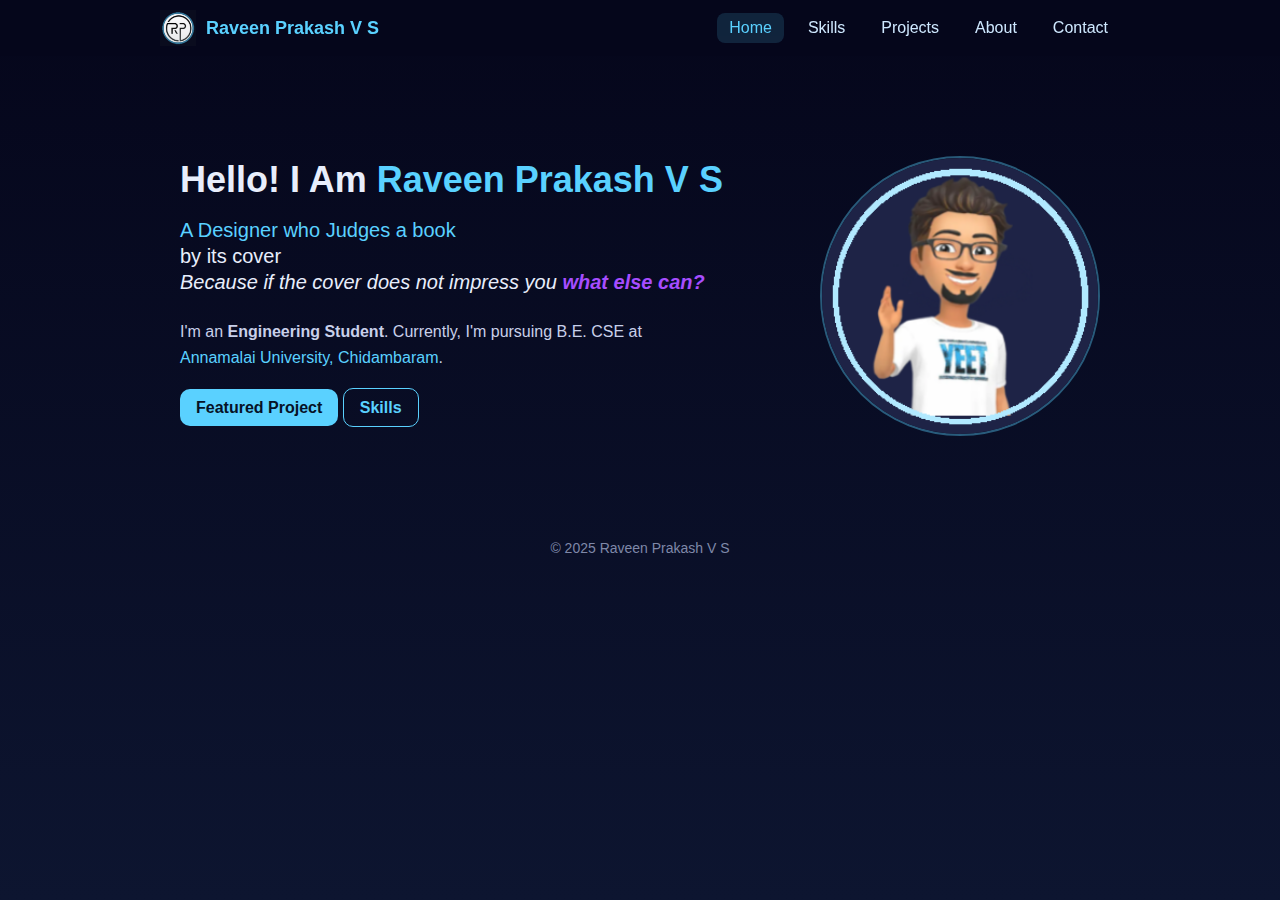
<file: index.html>
<!doctype html>
<html lang="en">
<head>
  <meta charset="utf-8">
  <meta name="viewport" content="width=device-width,initial-scale=1">
  <title>Home</title>
  <link rel="stylesheet" href="style.css">
  <style>
    /* Extra spacing adjustments just for home */
    .hero { padding: 60px 20px; gap: 50px; }
    .quote { margin-bottom: 24px; }
    .about-text { margin-bottom: 28px; line-height: 1.6; }
    .cta { margin-top: 24px; }
    .right { margin-top: 20px; }
  </style>
</head>
<body>
<header class="navbar">
  <div class="container nav-inner">
    <div class="brand">
      <img src="assets/logo.png" alt="logo">
      <span>Raveen Prakash V S</span>
    </div>
    <nav class="nav-links">
      <a href="index.html" class="active">Home</a>
      <a href="skills.html">Skills</a>
      <a href="projects.html">Projects</a>
      <a href="about.html">About</a>
      <a href="contact.html">Contact</a>
    </nav>
  </div>
</header>

<main class="container">
  <section class="hero">
    <div class="left">
      <h1>Hello! I Am <span style="color:var(--accent)">Raveen Prakash V S</span></h1>
    <div class="quote">
  <span class="accent">A Designer who Judges a book</span><br>
  by its cover<br>
  <em>Because if the cover does not impress you 
    <span class="highlight">what else can?</span>
  </em>
</div>
      <p class="about-text">
  I'm an <strong>Engineering Student</strong>. Currently, I'm pursuing B.E. CSE at <br>
  <a href="https://annamalaiuniversity.ac.in/" target="_blank">Annamalai University, Chidambaram</a>.
</p>
      <div class="cta">
        <a class="btn" href="projects.html">Featured Project</a>
        <a class="btn ghost" href="skills.html">Skills</a>
      </div>
    </div>
    <div class="right">
      <div class="avatar"><img src="assets/avatar.png" alt="avatar"></div>
    </div>
  </section>
</main>

<footer class="footer">
  © 2025 Raveen Prakash V S 
</footer>
<button id="topBtn" onclick="scrollTop()">Top</button>
<script src="script.js"></script>
</body>
</html>
</file>
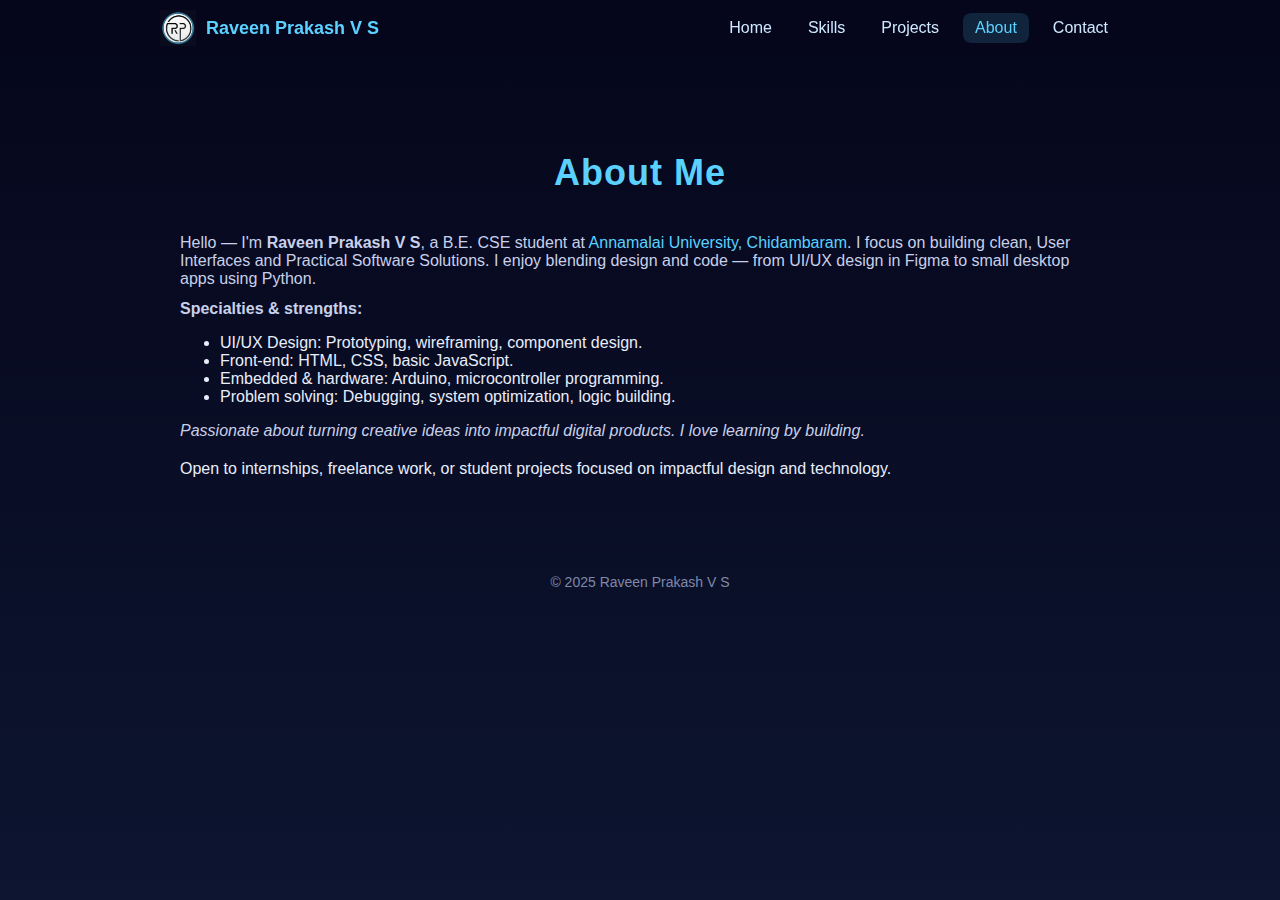
<file: about.html>
<!doctype html>
<html lang="en">
<head>
  <meta charset="utf-8">
  <meta name="viewport" content="width=device-width,initial-scale=1">
  <title>About</title>
  <link rel="stylesheet" href="style.css">
</head>
<body>
<header class="navbar">
  <div class="container nav-inner">
    <div class="brand">
      <img src="assets/logo.png" alt="logo">
      <span>Raveen Prakash V S</span>
    </div>
    <nav class="nav-links">
      <a href="index.html">Home</a>
      <a href="skills.html">Skills</a>
      <a href="projects.html">Projects</a>
      <a href="about.html" class="active">About</a>
      <a href="contact.html">Contact</a>
    </nav>
  </div>
</header>
<main class="container">
  <section class="section">
    <h3>About Me</h3>
    <p class="about-text">
      Hello — I'm <strong>Raveen Prakash V S</strong>, a B.E. CSE student at
      <a href="https://annamalaiuniversity.ac.in/" target="_blank">Annamalai University, Chidambaram</a>. I focus on building clean,
      User Interfaces and Practical Software Solutions. I enjoy blending design
      and code — from UI/UX design in Figma to small desktop apps using Python.
    </p>

    <p class="about-text"><strong>Specialties &amp; strengths:</strong></p>
    <ul>
      <li>UI/UX Design: Prototyping, wireframing, component design.</li>
      <li>Front-end: HTML, CSS, basic JavaScript.</li>
      <li>Embedded &amp; hardware: Arduino, microcontroller programming.</li>
      <li>Problem solving: Debugging, system optimization, logic building.</li>
    </ul>

    <p class="about-text">
      <em>Passionate about turning creative ideas into impactful digital products.
      I love learning by building.</em>
    </p>

    <p style="margin-top:20px">
      Open to internships, freelance work, or student projects focused on
      impactful design and technology.
    </p>
  </section>
</main>

<footer class="footer">
  © 2025 Raveen Prakash V S
</footer>
<button id="topBtn" onclick="scrollTop()">Top</button>
<script src="script.js"></script>
</body>
</html>
</file>
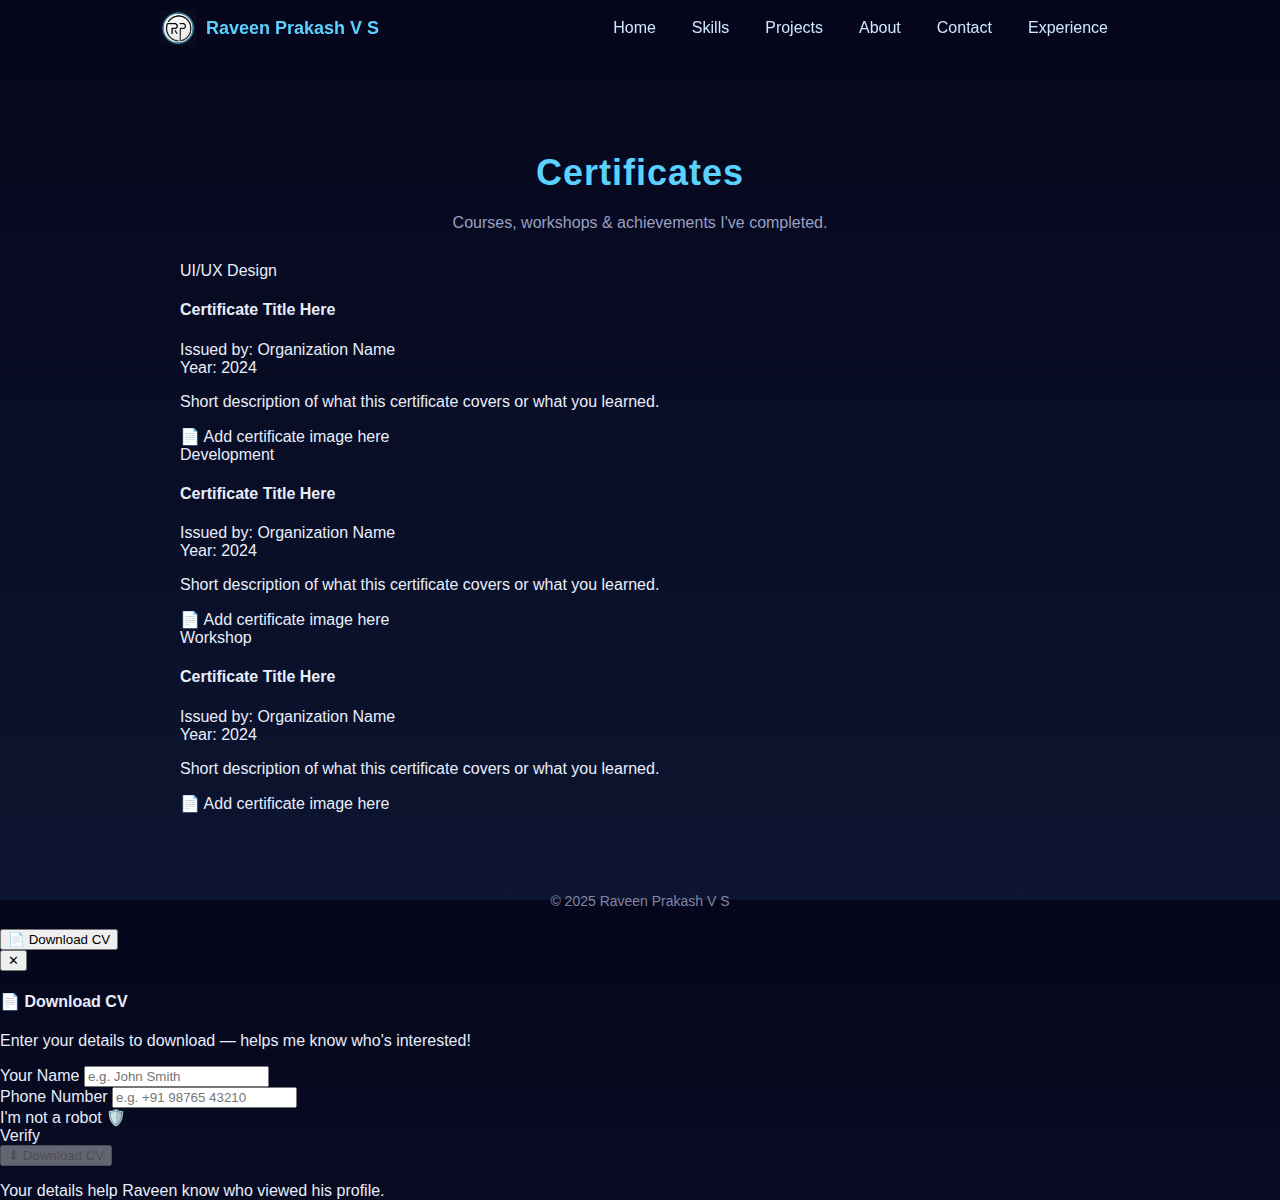
<file: certificates.html>
<!doctype html>
<html lang="en">
<head>
  <meta charset="utf-8">
  <meta name="viewport" content="width=device-width,initial-scale=1">
  <title>Certificates – Raveen Prakash V S</title>
  <link rel="stylesheet" href="style.css">
</head>
<body>
<header class="navbar">
  <div class="container nav-inner">
    <div class="brand">
      <img src="assets/logo.png" alt="logo">
      <span>Raveen Prakash V S</span>
    </div>
    <nav class="nav-links">
      <a href="index.html">Home</a>
      <a href="skills.html">Skills</a>
      <a href="projects.html">Projects</a>
      <a href="about.html">About</a>
      <a href="contact.html">Contact</a>
      <a href="experience.html">Experience</a>
    </nav>
  </div>
</header>

<main class="container">
  <section class="section">
    <h3>Certificates</h3>
    <p style="text-align:center; color:var(--muted); margin-top:-20px; margin-bottom:30px;">
      Courses, workshops &amp; achievements I've completed.
    </p>

    <div class="cert-grid">

      <!-- Certificate 1 — replace with your real ones -->
      <div class="cert-card">
        <span class="cert-tag">UI/UX Design</span>
        <h4>Certificate Title Here</h4>
        <p>Issued by: Organization Name<br>Year: 2024</p>
        <p>Short description of what this certificate covers or what you learned.</p>
        <div class="cert-placeholder">📄 Add certificate image here</div>
      </div>

      <!-- Certificate 2 -->
      <div class="cert-card">
        <span class="cert-tag">Development</span>
        <h4>Certificate Title Here</h4>
        <p>Issued by: Organization Name<br>Year: 2024</p>
        <p>Short description of what this certificate covers or what you learned.</p>
        <div class="cert-placeholder">📄 Add certificate image here</div>
      </div>

      <!-- Certificate 3 -->
      <div class="cert-card">
        <span class="cert-tag">Workshop</span>
        <h4>Certificate Title Here</h4>
        <p>Issued by: Organization Name<br>Year: 2024</p>
        <p>Short description of what this certificate covers or what you learned.</p>
        <div class="cert-placeholder">📄 Add certificate image here</div>
      </div>

    </div>
  </section>
</main>

<footer class="footer">
  © 2025 Raveen Prakash V S
</footer>
<button id="topBtn" onclick="scrollTop()">Top</button>
<script src="script.js"></script>

<!-- ── Floating CV Button ── -->
<button class="cv-float" onclick="openCVModal()" aria-label="Download CV">
  <span class="cv-icon-box">📄</span>
  <span class="cv-label">Download CV</span>
</button>

<!-- ── CV Modal ── -->
<div class="cv-overlay" id="cvOverlay">
  <div class="cv-modal">
    <button class="cv-close" onclick="closeCVModal()" aria-label="Close">✕</button>
    <h4>📄 Download CV</h4>
    <p>Enter your details to download — helps me know who's interested!</p>

    <div class="cv-field">
      <label>Your Name</label>
      <input type="text" id="cvName" placeholder="e.g. John Smith" autocomplete="off">
    </div>
    <div class="cv-field">
      <label>Phone Number</label>
      <input type="tel" id="cvPhone" placeholder="e.g. +91 98765 43210" autocomplete="off">
    </div>

    <div class="cv-captcha" id="cvCaptcha" onclick="toggleCaptcha()">
      <div class="cv-captcha-check" id="cvCheck"></div>
      <span class="cv-captcha-text">I'm not a robot</span>
      <span class="cv-captcha-logo">🛡️<br>Verify</span>
    </div>

    <button class="cv-dl-btn" id="cvDlBtn" disabled onclick="submitAndDownload()">
      ⬇ Download CV
    </button>
    <p class="cv-note">Your details help Raveen know who viewed his profile.</p>
  </div>
</div>

<script>
function openCVModal() {
  document.getElementById('cvOverlay').classList.add('open');
  document.body.style.overflow = 'hidden';
}
function closeCVModal() {
  document.getElementById('cvOverlay').classList.remove('open');
  document.body.style.overflow = '';
  document.getElementById('cvName').value = '';
  document.getElementById('cvPhone').value = '';
  document.getElementById('cvCaptcha').classList.remove('checked');
  document.getElementById('cvCheck').textContent = '';
  document.getElementById('cvDlBtn').disabled = true;
  captchaDone = false;
}
document.getElementById('cvOverlay').addEventListener('click', function(e) {
  if (e.target === this) closeCVModal();
});

var captchaDone = false;
function toggleCaptcha() {
  if (captchaDone) return;
  captchaDone = true;
  var box = document.getElementById('cvCaptcha');
  var chk = document.getElementById('cvCheck');
  box.classList.add('checked');
  chk.textContent = '✓';
  checkForm();
}
function checkForm() {
  var name  = document.getElementById('cvName').value.trim();
  var phone = document.getElementById('cvPhone').value.trim();
  document.getElementById('cvDlBtn').disabled = !(name && phone && captchaDone);
}
document.getElementById('cvName').addEventListener('input', checkForm);
document.getElementById('cvPhone').addEventListener('input', checkForm);

function submitAndDownload() {
  var name  = document.getElementById('cvName').value.trim();
  var phone = document.getElementById('cvPhone').value.trim();

  // Send to Formspree (replace mzdogwgz with your Formspree form ID)
  fetch('https://formspree.io/f/mzdogwgz', {
    method: 'POST',
    headers: { 'Content-Type': 'application/json', 'Accept': 'application/json' },
    body: JSON.stringify({ name: name, phone: phone, page: location.href, _subject: 'CV Download – ' + name })
  }).catch(function(){});

  // Trigger download regardless of fetch result
  var a = document.createElement('a');
  a.href = 'assets/RaveenPrakash-CV.docx';
  a.download = 'RaveenPrakash-CV.docx';
  document.body.appendChild(a);
  a.click();
  document.body.removeChild(a);
  closeCVModal();
}
</script>
</body>
</html>
</file>
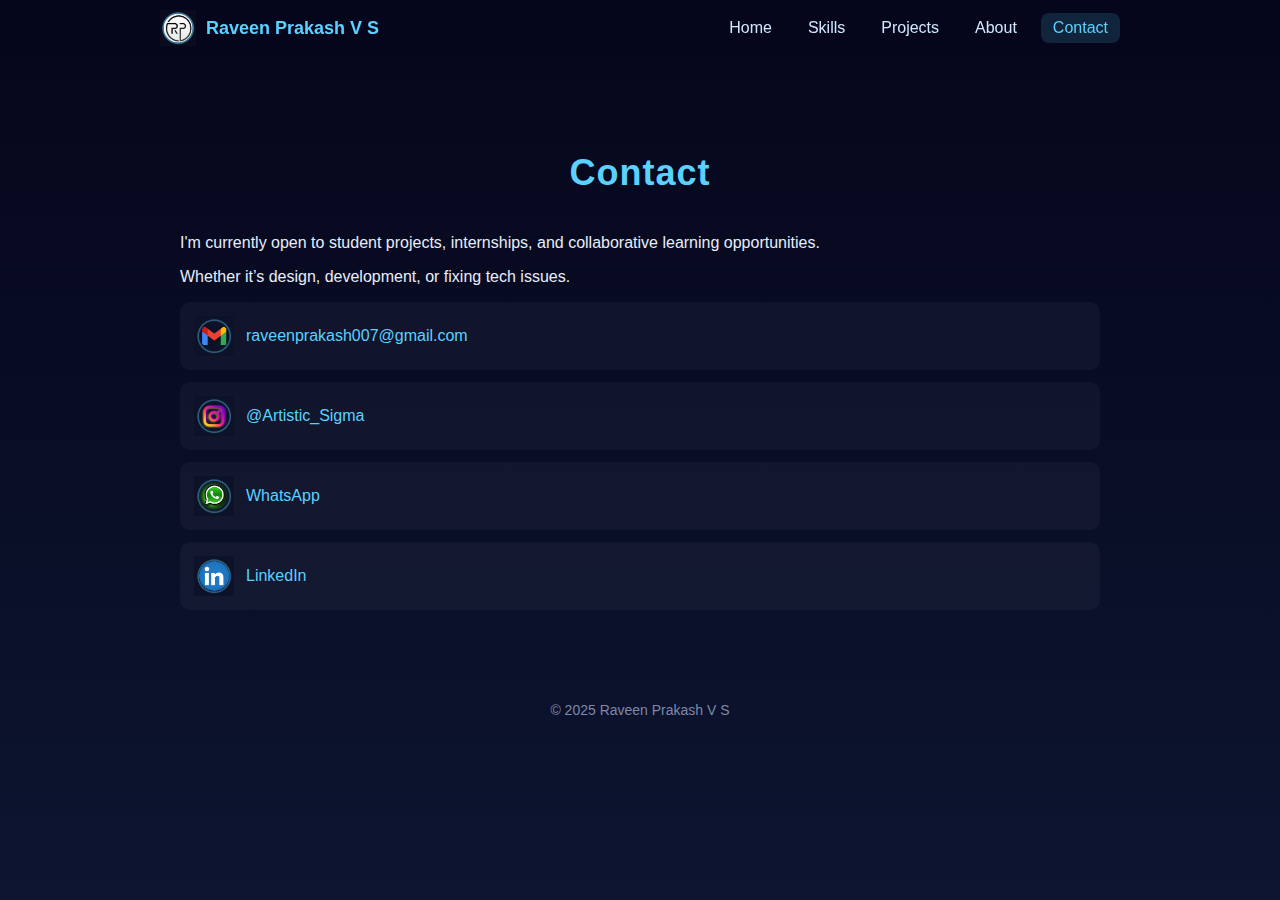
<file: contact.html>
<!doctype html><html><head><meta charset="utf-8"><meta name="viewport" content="width=device-width,initial-scale=1">
<title>Contact</title><link rel="stylesheet" href="style.css"></head><body>
<header class="navbar"><div class="container nav-inner"><div class="brand"><img src="assets/logo.png"><span>Raveen Prakash V S</span></div>
<nav class="nav-links"><a href="index.html">Home</a><a href="skills.html">Skills</a><a href="projects.html">Projects</a><a href="about.html">About</a><a href="contact.html">Contact</a></nav></div></header>
<main class="container">
<section class="section"><h3>Contact</h3>
<p>I'm currently open to student projects, internships, and collaborative learning opportunities.</p>
 <p>Whether it’s design, development, or fixing tech issues. </p>
<div class="contact-item"><img src="assets/mail.png"><a href="mailto:raveenprakash007@gmail.com" target="_blank">raveenprakash007@gmail.com</a></div>
<div class="contact-item"><img src="assets/insta.png"><a href="https://www.instagram.com/artistic_sigma_?igsh=a205NjNnMGZvcGQy"target="_blank">@Artistic_Sigma</a></div>
<div class="contact-item"><img src="assets/wa.png"><a href="https://wa.me/+919787191123" target="_blank">WhatsApp</a></div>
<div class="contact-item"><img src="assets/linkedin.png"><a href="https://www.linkedin.com/in/raveen-prakash-v-s-525323292?utm_source=share&utm_campaign=share_via&utm_content=profile&utm_medium=android_app"target="_blank"">LinkedIn</a></div>
</section></main>
<footer class="footer">© 2025 Raveen Prakash V S</footer>
<script src="script.js"></script>
</body></html>
</file>
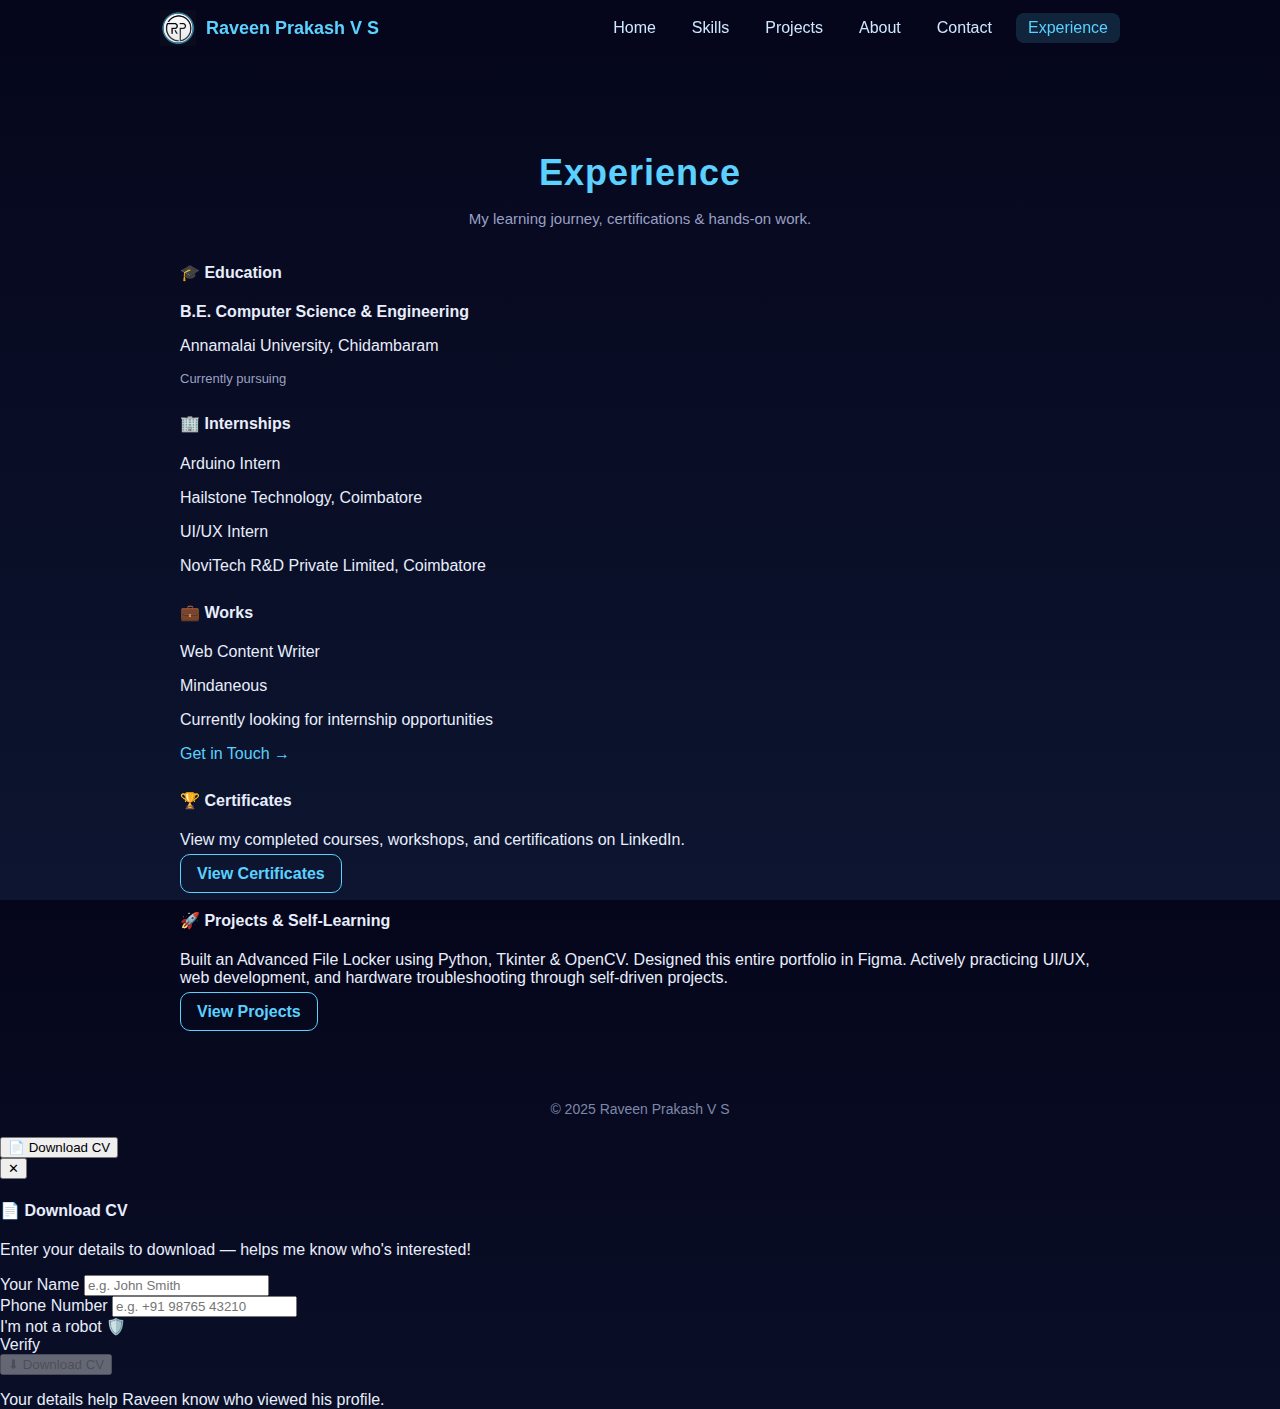
<file: experience.html>
<!doctype html>
<html lang="en">
<head>
  <meta charset="utf-8">
  <meta name="viewport" content="width=device-width,initial-scale=1">
  <title>Experience – Raveen Prakash V S</title>
  <link rel="stylesheet" href="style.css">
</head>
<body>
<header class="navbar">
  <div class="container nav-inner">
    <div class="brand"><img src="assets/logo.png" alt="logo"><span>Raveen Prakash V S</span></div>
    <nav class="nav-links">
      <a href="index.html">Home</a>
      <a href="skills.html">Skills</a>
      <a href="projects.html">Projects</a>
      <a href="about.html">About</a>
      <a href="contact.html">Contact</a>
      <a href="experience.html" class="active">Experience</a>
    </nav>
  </div>
</header>
<main class="container">
  <section class="section">
    <h3>Experience</h3>
    <p style="text-align:center;color:var(--muted);margin-top:-24px;margin-bottom:36px;font-size:15px;">
      My learning journey, certifications &amp; hands-on work.
    </p>

    <div class="internship-block" style="margin-bottom:28px;">
      <h4>🎓 Education</h4>
      <p><strong style="color:#e8eefc">B.E. Computer Science &amp; Engineering</strong></p>
      <p>Annamalai University, Chidambaram</p>
      <p style="color:var(--muted);font-size:13px;margin-top:6px;">Currently pursuing</p>
    </div>

    <div class="internship-block" style="margin-bottom:28px;">
      <h4>🏢 Internships</h4>
      <div class="exp-entry">
        <div class="exp-dot"></div>
        <div class="exp-info">
          <p class="exp-title">Arduino Intern</p>
          <p class="exp-org">Hailstone Technology, Coimbatore</p>
        </div>
      </div>
      <div class="exp-entry">
        <div class="exp-dot"></div>
        <div class="exp-info">
          <p class="exp-title">UI/UX Intern</p>
          <p class="exp-org">NoviTech R&amp;D Private Limited, Coimbatore</p>
        </div>
      </div>
    </div>

    <div class="internship-block" style="margin-bottom:28px;">
      <h4>💼 Works</h4>
      <div class="exp-entry">
        <div class="exp-dot"></div>
        <div class="exp-info">
          <p class="exp-title">Web Content Writer</p>
          <p class="exp-org">Mindaneous</p>
        </div>
      </div>
      <div class="exp-entry exp-open">
        <div class="exp-dot exp-dot-active"></div>
        <div class="exp-info">
          <p class="exp-title">Currently looking for internship opportunities</p>
          <p class="exp-org"><a href="contact.html" style="color:var(--accent)">Get in Touch →</a></p>
        </div>
      </div>
    </div>

    <div class="internship-block" style="margin-bottom:28px;">
      <h4>🏆 Certificates</h4>
      <p>View my completed courses, workshops, and certifications on LinkedIn.</p>
      <div style="margin-top:16px;">
        <a class="btn ghost" href="https://www.linkedin.com/in/raveen-prakash-v-s-525323292?utm_source=share&utm_campaign=share_via&utm_content=profile&utm_medium=android_app" target="_blank">View Certificates</a>
      </div>
    </div>

    <div class="internship-block">
      <h4>🚀 Projects &amp; Self-Learning</h4>
      <p>Built an Advanced File Locker using Python, Tkinter &amp; OpenCV. Designed this entire portfolio in Figma. Actively practicing UI/UX, web development, and hardware troubleshooting through self-driven projects.</p>
      <div style="margin-top:16px;">
        <a class="btn ghost" href="projects.html">View Projects</a>
      </div>
    </div>

  </section>
</main>
<footer class="footer">© 2025 Raveen Prakash V S</footer>
<button id="topBtn" onclick="scrollTop()">Top</button>
<script src="script.js"></script>

<!-- ── Floating CV Button ── -->
<button class="cv-float" onclick="openCVModal()" aria-label="Download CV">
  <span class="cv-icon-box">📄</span>
  <span class="cv-label">Download CV</span>
</button>

<!-- ── CV Modal ── -->
<div class="cv-overlay" id="cvOverlay">
  <div class="cv-modal">
    <button class="cv-close" onclick="closeCVModal()" aria-label="Close">✕</button>
    <h4>📄 Download CV</h4>
    <p>Enter your details to download — helps me know who's interested!</p>

    <div class="cv-field">
      <label>Your Name</label>
      <input type="text" id="cvName" placeholder="e.g. John Smith" autocomplete="off">
    </div>
    <div class="cv-field">
      <label>Phone Number</label>
      <input type="tel" id="cvPhone" placeholder="e.g. +91 98765 43210" autocomplete="off">
    </div>

    <div class="cv-captcha" id="cvCaptcha" onclick="toggleCaptcha()">
      <div class="cv-captcha-check" id="cvCheck"></div>
      <span class="cv-captcha-text">I'm not a robot</span>
      <span class="cv-captcha-logo">🛡️<br>Verify</span>
    </div>

    <button class="cv-dl-btn" id="cvDlBtn" disabled onclick="submitAndDownload()">
      ⬇ Download CV
    </button>
    <p class="cv-note">Your details help Raveen know who viewed his profile.</p>
  </div>
</div>

<script>
function openCVModal() {
  document.getElementById('cvOverlay').classList.add('open');
  document.body.style.overflow = 'hidden';
}
function closeCVModal() {
  document.getElementById('cvOverlay').classList.remove('open');
  document.body.style.overflow = '';
  document.getElementById('cvName').value = '';
  document.getElementById('cvPhone').value = '';
  document.getElementById('cvCaptcha').classList.remove('checked');
  document.getElementById('cvCheck').textContent = '';
  document.getElementById('cvDlBtn').disabled = true;
  captchaDone = false;
}
document.getElementById('cvOverlay').addEventListener('click', function(e) {
  if (e.target === this) closeCVModal();
});

var captchaDone = false;
function toggleCaptcha() {
  if (captchaDone) return;
  captchaDone = true;
  var box = document.getElementById('cvCaptcha');
  var chk = document.getElementById('cvCheck');
  box.classList.add('checked');
  chk.textContent = '✓';
  checkForm();
}
function checkForm() {
  var name  = document.getElementById('cvName').value.trim();
  var phone = document.getElementById('cvPhone').value.trim();
  document.getElementById('cvDlBtn').disabled = !(name && phone && captchaDone);
}
document.getElementById('cvName').addEventListener('input', checkForm);
document.getElementById('cvPhone').addEventListener('input', checkForm);

function submitAndDownload() {
  var name  = document.getElementById('cvName').value.trim();
  var phone = document.getElementById('cvPhone').value.trim();

  // Send to Formspree (replace mzdogwgz with your Formspree form ID)
  fetch('https://formspree.io/f/mzdogwgz', {
    method: 'POST',
    headers: { 'Content-Type': 'application/json', 'Accept': 'application/json' },
    body: JSON.stringify({ name: name, phone: phone, page: location.href, _subject: 'CV Download – ' + name })
  }).catch(function(){});

  // Trigger download regardless of fetch result
  var a = document.createElement('a');
  a.href = 'assets/RaveenPrakash-CV.docx';
  a.download = 'RaveenPrakash-CV.docx';
  document.body.appendChild(a);
  a.click();
  document.body.removeChild(a);
  closeCVModal();
}
</script>
</body>
</html>
</file>
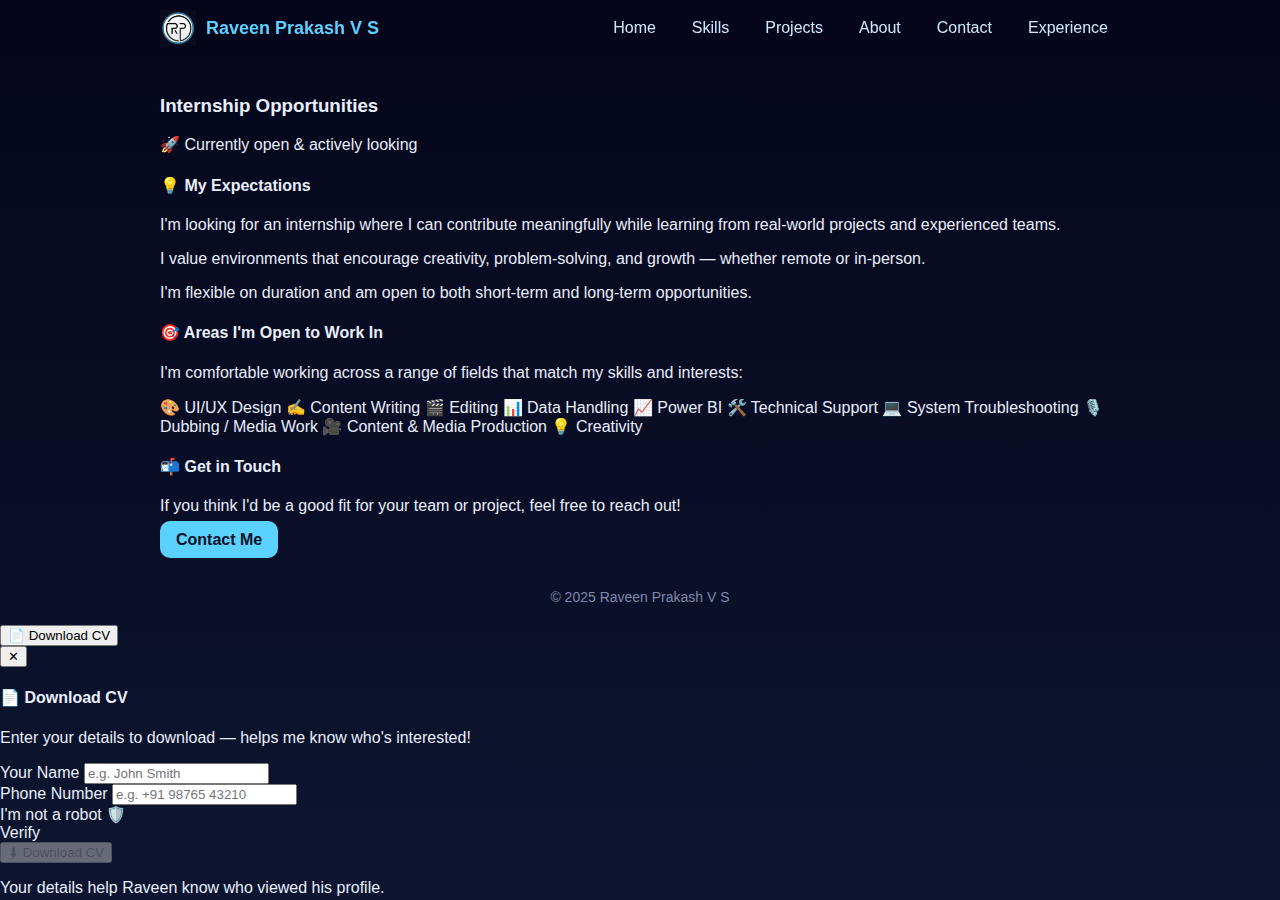
<file: internship.html>
<!doctype html>
<html lang="en">
<head>
  <meta charset="utf-8">
  <meta name="viewport" content="width=device-width,initial-scale=1">
  <title>Internship – Raveen Prakash V S</title>
  <link rel="stylesheet" href="style.css">
</head>
<body>
<header class="navbar">
  <div class="container nav-inner">
    <div class="brand">
      <img src="assets/logo.png" alt="logo">
      <span>Raveen Prakash V S</span>
    </div>
    <nav class="nav-links">
      <a href="index.html">Home</a>
      <a href="skills.html">Skills</a>
      <a href="projects.html">Projects</a>
      <a href="about.html">About</a>
      <a href="contact.html">Contact</a>
      <a href="experience.html">Experience</a>
    </nav>
  </div>
</header>

<main class="container">
  <section class="internship-section">
    <h3>Internship Opportunities</h3>
    <p class="subtitle">🚀 Currently open &amp; actively looking</p>

    <div class="internship-block">
      <h4>💡 My Expectations</h4>
      <p>I'm looking for an internship where I can contribute meaningfully while learning from real-world projects and experienced teams.</p>
      <p>I value environments that encourage creativity, problem-solving, and growth — whether remote or in-person.</p>
      <p>I'm flexible on duration and am open to both short-term and long-term opportunities.</p>
    </div>

    <div class="internship-block">
      <h4>🎯 Areas I'm Open to Work In</h4>
      <p>I'm comfortable working across a range of fields that match my skills and interests:</p>
      <div class="area-tags">
        <span class="area-tag">🎨 UI/UX Design</span>
        <span class="area-tag">✍️ Content Writing</span>
        <span class="area-tag">🎬 Editing</span>
        <span class="area-tag">📊 Data Handling</span>
        <span class="area-tag">📈 Power BI</span>
        <span class="area-tag">🛠️ Technical Support</span>
        <span class="area-tag">💻 System Troubleshooting</span>
        <span class="area-tag">🎙️ Dubbing / Media Work</span>
        <span class="area-tag">🎥 Content & Media Production</span>
        <span class="area-tag">💡 Creativity</span>
      </div>
    </div>

    <div class="internship-block">
      <h4>📬 Get in Touch</h4>
      <p>If you think I'd be a good fit for your team or project, feel free to reach out!</p>
      <div style="margin-top:16px">
        <a class="btn" href="contact.html">Contact Me</a>
      </div>
    </div>
  </section>
</main>

<footer class="footer">
  © 2025 Raveen Prakash V S
</footer>
<button id="topBtn" onclick="scrollTop()">Top</button>
<script src="script.js"></script>

<!-- ── Floating CV Button ── -->
<button class="cv-float" onclick="openCVModal()" aria-label="Download CV">
  <span class="cv-icon-box">📄</span>
  <span class="cv-label">Download CV</span>
</button>

<!-- ── CV Modal ── -->
<div class="cv-overlay" id="cvOverlay">
  <div class="cv-modal">
    <button class="cv-close" onclick="closeCVModal()" aria-label="Close">✕</button>
    <h4>📄 Download CV</h4>
    <p>Enter your details to download — helps me know who's interested!</p>

    <div class="cv-field">
      <label>Your Name</label>
      <input type="text" id="cvName" placeholder="e.g. John Smith" autocomplete="off">
    </div>
    <div class="cv-field">
      <label>Phone Number</label>
      <input type="tel" id="cvPhone" placeholder="e.g. +91 98765 43210" autocomplete="off">
    </div>

    <div class="cv-captcha" id="cvCaptcha" onclick="toggleCaptcha()">
      <div class="cv-captcha-check" id="cvCheck"></div>
      <span class="cv-captcha-text">I'm not a robot</span>
      <span class="cv-captcha-logo">🛡️<br>Verify</span>
    </div>

    <button class="cv-dl-btn" id="cvDlBtn" disabled onclick="submitAndDownload()">
      ⬇ Download CV
    </button>
    <p class="cv-note">Your details help Raveen know who viewed his profile.</p>
  </div>
</div>

<script>
function openCVModal() {
  document.getElementById('cvOverlay').classList.add('open');
  document.body.style.overflow = 'hidden';
}
function closeCVModal() {
  document.getElementById('cvOverlay').classList.remove('open');
  document.body.style.overflow = '';
  document.getElementById('cvName').value = '';
  document.getElementById('cvPhone').value = '';
  document.getElementById('cvCaptcha').classList.remove('checked');
  document.getElementById('cvCheck').textContent = '';
  document.getElementById('cvDlBtn').disabled = true;
  captchaDone = false;
}
document.getElementById('cvOverlay').addEventListener('click', function(e) {
  if (e.target === this) closeCVModal();
});

var captchaDone = false;
function toggleCaptcha() {
  if (captchaDone) return;
  captchaDone = true;
  var box = document.getElementById('cvCaptcha');
  var chk = document.getElementById('cvCheck');
  box.classList.add('checked');
  chk.textContent = '✓';
  checkForm();
}
function checkForm() {
  var name  = document.getElementById('cvName').value.trim();
  var phone = document.getElementById('cvPhone').value.trim();
  document.getElementById('cvDlBtn').disabled = !(name && phone && captchaDone);
}
document.getElementById('cvName').addEventListener('input', checkForm);
document.getElementById('cvPhone').addEventListener('input', checkForm);

function submitAndDownload() {
  var name  = document.getElementById('cvName').value.trim();
  var phone = document.getElementById('cvPhone').value.trim();

  // Send to Formspree (replace mzdogwgz with your Formspree form ID)
  fetch('https://formspree.io/f/mzdogwgz', {
    method: 'POST',
    headers: { 'Content-Type': 'application/json', 'Accept': 'application/json' },
    body: JSON.stringify({ name: name, phone: phone, page: location.href, _subject: 'CV Download – ' + name })
  }).catch(function(){});

  // Trigger download regardless of fetch result
  var a = document.createElement('a');
  a.href = 'assets/RaveenPrakash-CV.docx';
  a.download = 'RaveenPrakash-CV.docx';
  document.body.appendChild(a);
  a.click();
  document.body.removeChild(a);
  closeCVModal();
}
</script>
</body>
</html>
</file>
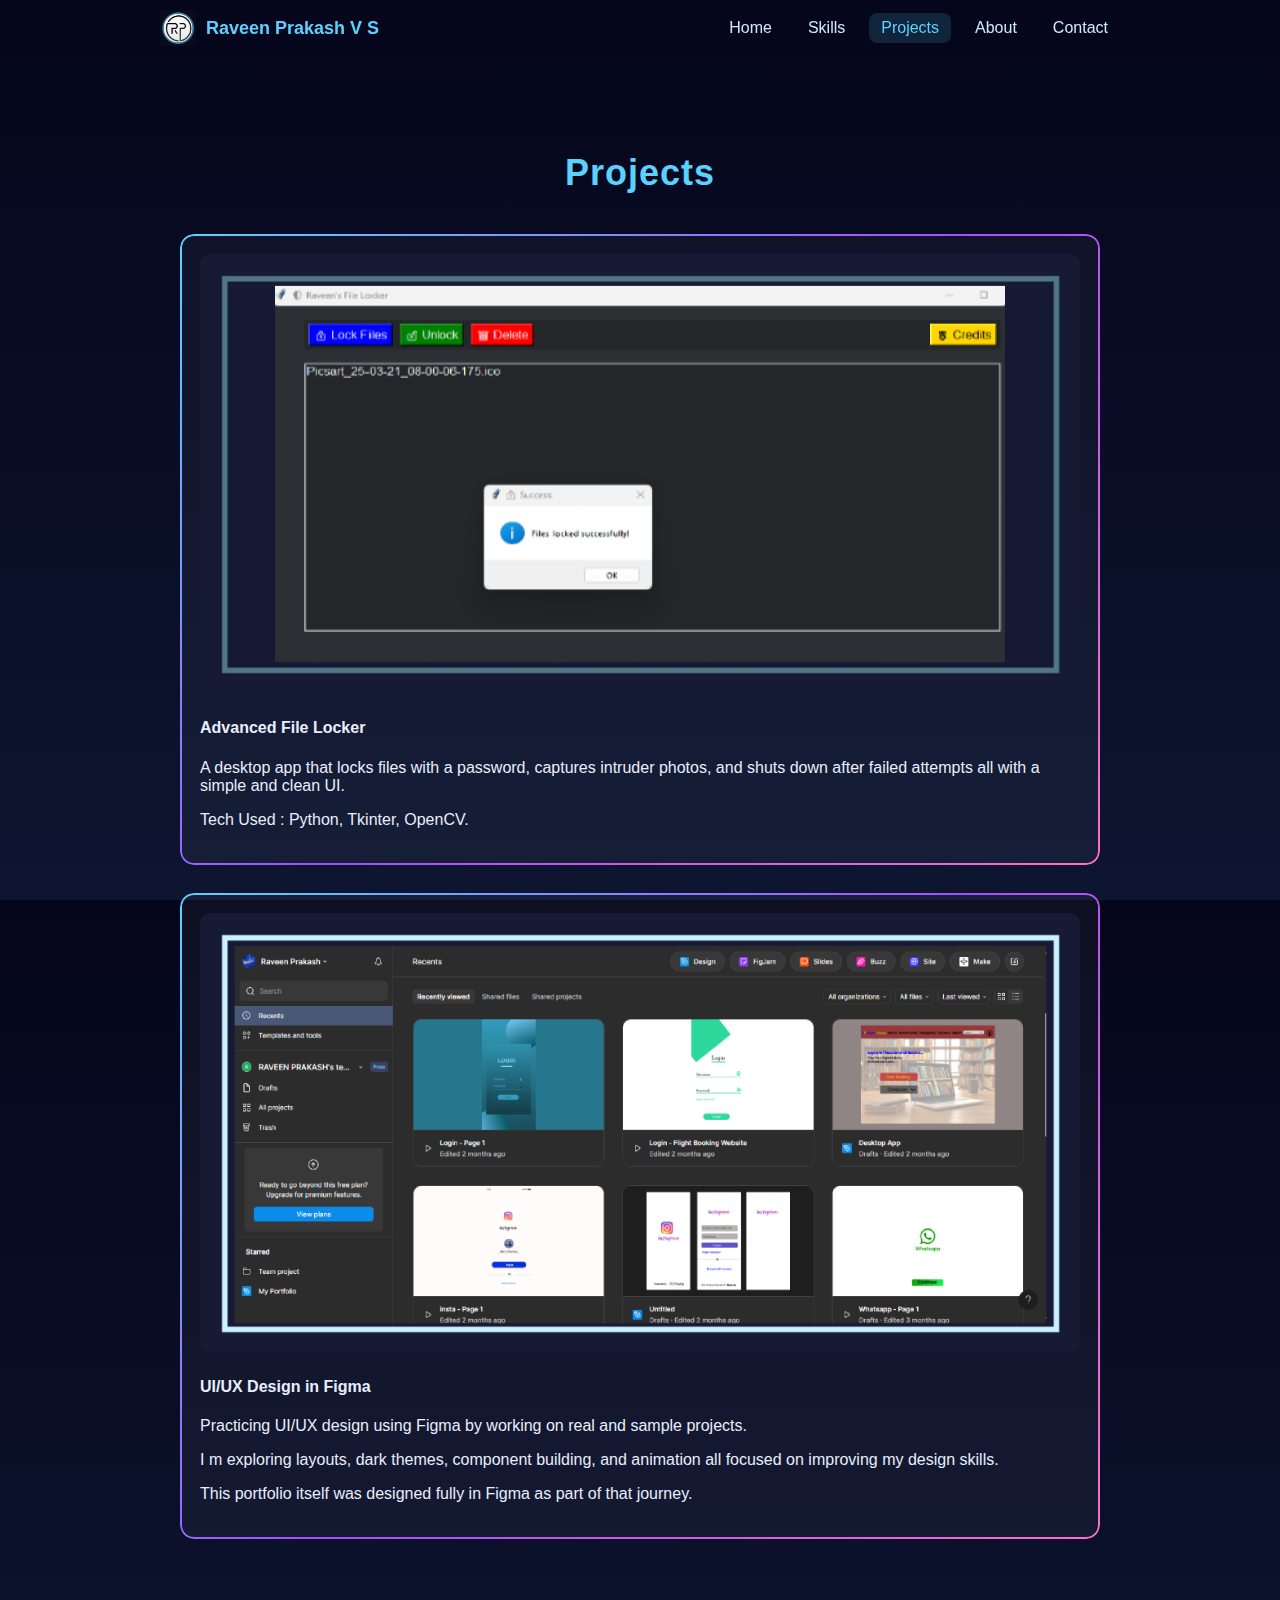
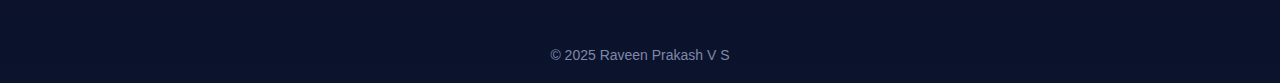
<file: projects.html>
<!doctype html><html><head><meta charset="utf-8"><meta name="viewport" content="width=device-width,initial-scale=1">
<title>Projects</title><link rel="stylesheet" href="style.css"></head><body>
<header class="navbar"><div class="container nav-inner"><div class="brand"><img src="assets/logo.png"><span>Raveen Prakash V S</span></div>
<nav class="nav-links"><a href="index.html">Home</a><a href="skills.html">Skills</a><a href="projects.html">Projects</a><a href="about.html">About</a><a href="contact.html">Contact</a></nav></div></header>
<main class="container">
<section class="section"><h3>Projects</h3>
<div class="project-card"><img src="assets/proj1.png"><h4>Advanced File Locker</h4><p>A desktop app that locks files with a password, captures intruder
photos, and shuts down after failed attempts all with a simple
and clean UI.</p>
<p>Tech Used : Python, Tkinter, OpenCV.</p>
</div>
<div class="project-card"><img src="assets/proj2.png"><h4>UI/UX Design in Figma</h4><p>Practicing UI/UX design using Figma by working on real and sample
projects.</p>
 <p>I m exploring layouts, dark themes, component building, and
animation all focused on improving my design skills.</p>
 <p>This portfolio itself was designed fully in Figma as part of that journey.</p></div>
</section></main>
<footer class="footer">© 2025 Raveen Prakash V S </footer>
<script src="script.js"></script>
</body></html>
</file>
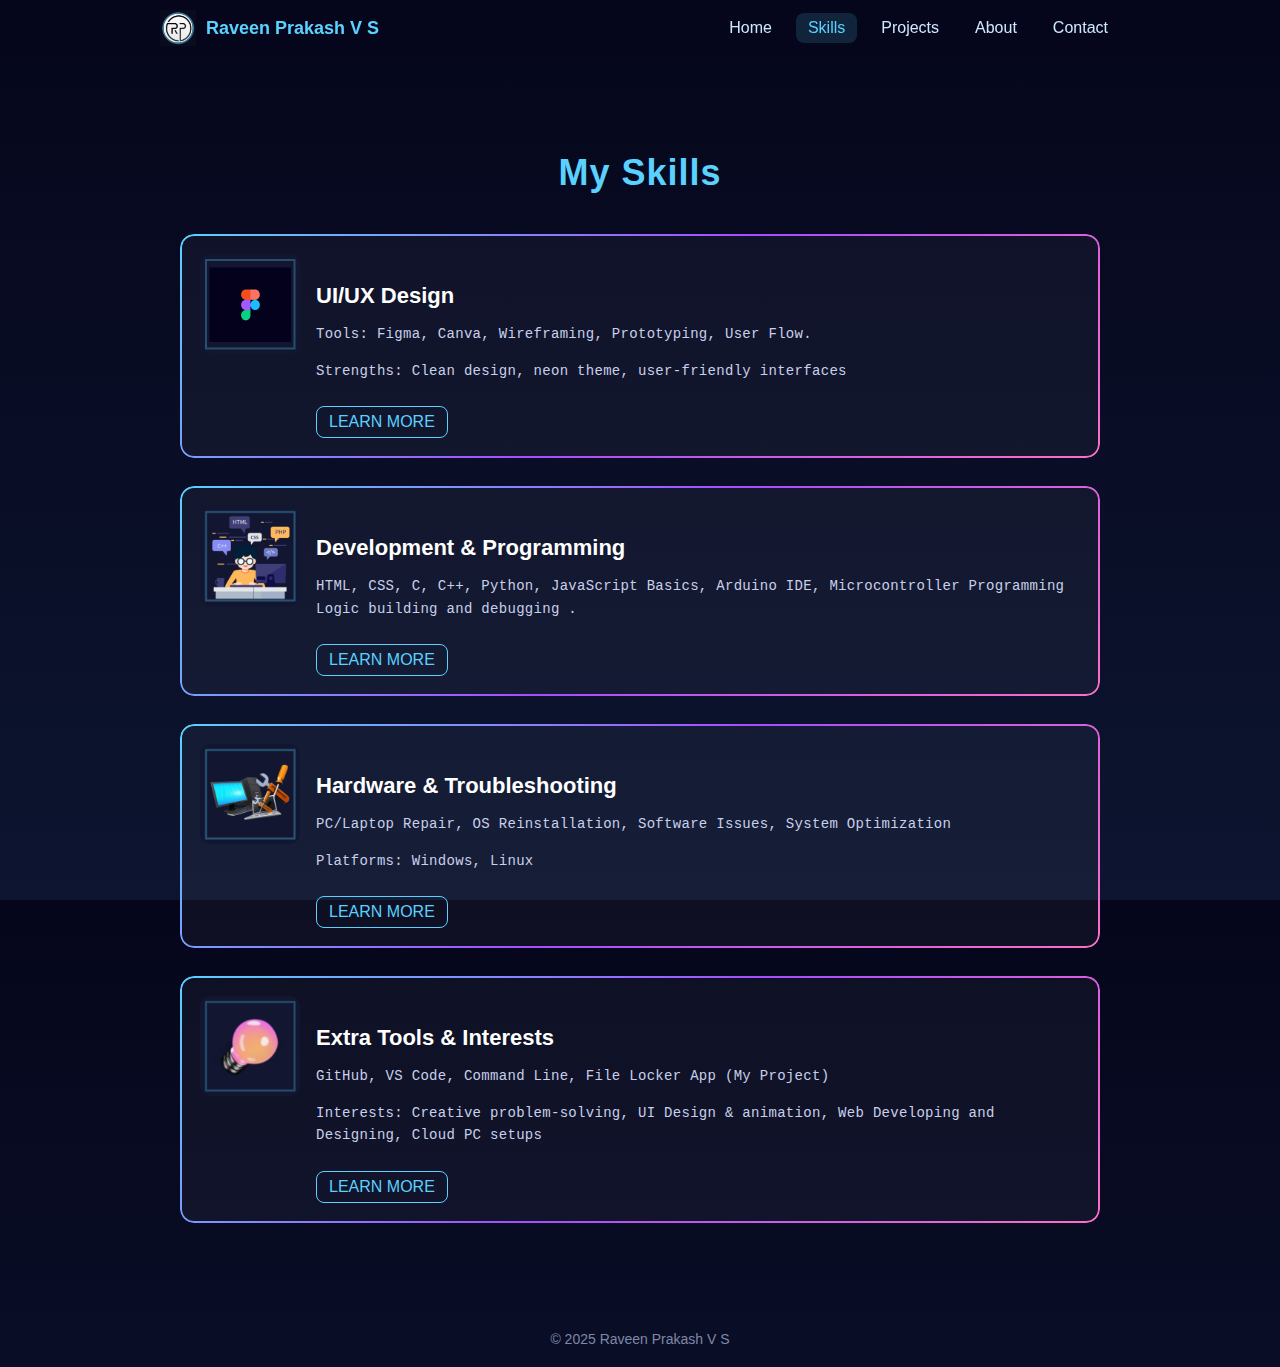
<file: skills.html>
<!doctype html><html><head><meta charset="utf-8"><meta name="viewport" content="width=device-width,initial-scale=1">
<title>Skills</title><link rel="stylesheet" href="style.css"></head><body>
<header class="navbar"><div class="container nav-inner"><div class="brand"><img src="assets/logo.png"><span>Raveen Prakash V S</span></div>
<nav class="nav-links"><a href="index.html">Home</a><a href="skills.html">Skills</a><a href="projects.html">Projects</a><a href="about.html">About</a><a href="contact.html">Contact</a></nav></div></header>
<main class="container">
<section class="section"><h3>My Skills</h3>
<div class="skill-box"><div class="skill-left"><img src="assets/skill1.png"></div><div class="skill-right"><h4>UI/UX Design</h4><p>Tools: Figma, Canva, Wireframing, Prototyping, User Flow.</p>
<p>Strengths: Clean design, neon theme, user-friendly
interfaces</p><a class="learn-more" href="https://www.mindinventory.com/blog/mobile-app-design-fundamentals-ui-vs-ux/" target="_blank">LEARN MORE</a></div></div>
<div class="skill-box"><div class="skill-left"><img src="assets/skill2.png"></div><div class="skill-right"><h4>Development & Programming</h4><p>HTML, CSS, C, C++, Python, JavaScript Basics, Arduino IDE, Microcontroller Programming Logic building and debugging . </p><a class="learn-more" href="https://en.wikipedia.org/wiki/Programmer" target="_blank">LEARN MORE</a></div></div>
<div class="skill-box"><div class="skill-left"><img src="assets/skill3.png"></div><div class="skill-right"><h4>Hardware &
Troubleshooting</h4><p>PC/Laptop Repair, OS Reinstallation, Software Issues, System Optimization
</p>
<p>Platforms: Windows, Linux</p><a class="learn-more" href="https://en.wikipedia.org/wiki/Troubleshooting/" target="_blank">LEARN MORE</a></div></div>
<div class="skill-box"><div class="skill-left"><img src="assets/skill4.png"></div><div class="skill-right"><h4>Extra Tools & Interests</h4><p>GitHub, VS Code, Command Line, File Locker App (My Project)
</p>
<p>Interests: Creative problem-solving, UI Design & animation, Web Developing and Designing, Cloud PC setups</p><a class="learn-more" href="https://spacelift.io/blog/software-development-tools/" target="_blank">LEARN MORE</a></div></div>
</section></main>
<footer class="footer">© 2025 Raveen Prakash V S </footer>
<script src="script.js"></script>
</body></html>
</file>
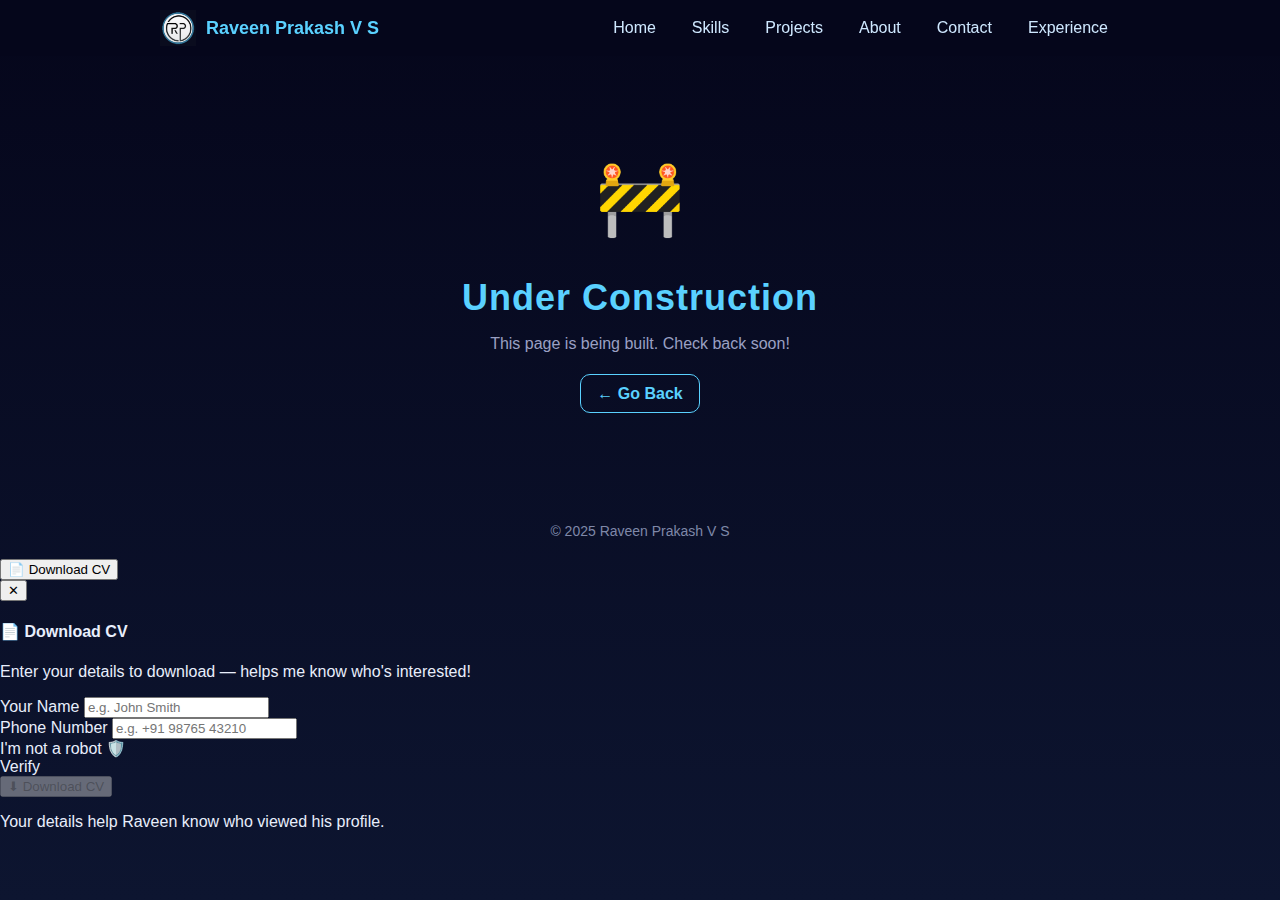
<file: under-construction.html>
<!doctype html>
<html lang="en">
<head>
  <meta charset="utf-8">
  <meta name="viewport" content="width=device-width,initial-scale=1">
  <title>Under Construction – Raveen Prakash V S</title>
  <link rel="stylesheet" href="style.css">
</head>
<body>
<header class="navbar">
  <div class="container nav-inner">
    <div class="brand"><img src="assets/logo.png" alt="logo"><span>Raveen Prakash V S</span></div>
    <nav class="nav-links">
      <a href="index.html">Home</a>
      <a href="skills.html">Skills</a>
      <a href="projects.html">Projects</a>
      <a href="about.html">About</a>
      <a href="contact.html">Contact</a>
      <a href="experience.html">Experience</a>
    </nav>
  </div>
</header>
<main class="container">
  <section class="section" style="text-align:center;padding:80px 20px;">
    <div style="font-size:72px;margin-bottom:24px;">🚧</div>
    <h3 style="margin-bottom:16px;">Under Construction</h3>
    <p style="color:var(--muted);font-size:16px;max-width:400px;margin:0 auto 32px;">
      This page is being built. Check back soon!
    </p>
    <a class="btn ghost" href="javascript:history.back()">← Go Back</a>
  </section>
</main>
<footer class="footer">© 2025 Raveen Prakash V S</footer>
<button id="topBtn" onclick="scrollTop()">Top</button>
<script src="script.js"></script>

<!-- ── Floating CV Button ── -->
<button class="cv-float" onclick="openCVModal()" aria-label="Download CV">
  <span class="cv-icon-box">📄</span>
  <span class="cv-label">Download CV</span>
</button>

<!-- ── CV Modal ── -->
<div class="cv-overlay" id="cvOverlay">
  <div class="cv-modal">
    <button class="cv-close" onclick="closeCVModal()" aria-label="Close">✕</button>
    <h4>📄 Download CV</h4>
    <p>Enter your details to download — helps me know who's interested!</p>

    <div class="cv-field">
      <label>Your Name</label>
      <input type="text" id="cvName" placeholder="e.g. John Smith" autocomplete="off">
    </div>
    <div class="cv-field">
      <label>Phone Number</label>
      <input type="tel" id="cvPhone" placeholder="e.g. +91 98765 43210" autocomplete="off">
    </div>

    <div class="cv-captcha" id="cvCaptcha" onclick="toggleCaptcha()">
      <div class="cv-captcha-check" id="cvCheck"></div>
      <span class="cv-captcha-text">I'm not a robot</span>
      <span class="cv-captcha-logo">🛡️<br>Verify</span>
    </div>

    <button class="cv-dl-btn" id="cvDlBtn" disabled onclick="submitAndDownload()">
      ⬇ Download CV
    </button>
    <p class="cv-note">Your details help Raveen know who viewed his profile.</p>
  </div>
</div>

<script>
function openCVModal() {
  document.getElementById('cvOverlay').classList.add('open');
  document.body.style.overflow = 'hidden';
}
function closeCVModal() {
  document.getElementById('cvOverlay').classList.remove('open');
  document.body.style.overflow = '';
  document.getElementById('cvName').value = '';
  document.getElementById('cvPhone').value = '';
  document.getElementById('cvCaptcha').classList.remove('checked');
  document.getElementById('cvCheck').textContent = '';
  document.getElementById('cvDlBtn').disabled = true;
  captchaDone = false;
}
document.getElementById('cvOverlay').addEventListener('click', function(e) {
  if (e.target === this) closeCVModal();
});

var captchaDone = false;
function toggleCaptcha() {
  if (captchaDone) return;
  captchaDone = true;
  var box = document.getElementById('cvCaptcha');
  var chk = document.getElementById('cvCheck');
  box.classList.add('checked');
  chk.textContent = '✓';
  checkForm();
}
function checkForm() {
  var name  = document.getElementById('cvName').value.trim();
  var phone = document.getElementById('cvPhone').value.trim();
  document.getElementById('cvDlBtn').disabled = !(name && phone && captchaDone);
}
document.getElementById('cvName').addEventListener('input', checkForm);
document.getElementById('cvPhone').addEventListener('input', checkForm);

function submitAndDownload() {
  var name  = document.getElementById('cvName').value.trim();
  var phone = document.getElementById('cvPhone').value.trim();

  // Send to Formspree (replace mzdogwgz with your Formspree form ID)
  fetch('https://formspree.io/f/mzdogwgz', {
    method: 'POST',
    headers: { 'Content-Type': 'application/json', 'Accept': 'application/json' },
    body: JSON.stringify({ name: name, phone: phone, page: location.href, _subject: 'CV Download – ' + name })
  }).catch(function(){});

  // Trigger download regardless of fetch result
  var a = document.createElement('a');
  a.href = 'assets/RaveenPrakash-CV.docx';
  a.download = 'RaveenPrakash-CV.docx';
  document.body.appendChild(a);
  a.click();
  document.body.removeChild(a);
  closeCVModal();
}
</script>
</body>
</html>
</file>
<file: style.css>
:root{--bg1:#05061b; --bg2:#0d1530; --accent:#5ad1ff; --muted:#9aa0c3; --card:rgba(255,255,255,0.04);}
*{box-sizing:border-box}
html,body{margin:0;height:100%;font-family:Inter,Arial,sans-serif;background:linear-gradient(180deg,var(--bg1),var(--bg2));color:#e8eefc;scroll-behavior:smooth;}
a{color:var(--accent);text-decoration:none}
.container{max-width:1000px;margin:0 auto;padding:20px;}
.navbar{position:sticky;top:0;background:rgba(5,6,27,0.8);backdrop-filter:blur(8px);z-index:50;}
.nav-inner{display:flex;justify-content:space-between;align-items:center;padding:10px 20px;}
.brand{display:flex;align-items:center;gap:10px}
.brand img{width:36px}
.brand span{color:var(--accent);font-weight:700;font-size:18px}
.nav-links{display:flex;gap:12px}
.nav-links a{padding:6px 12px;border-radius:8px;color:#cfe8ff}
.nav-links a:hover,.nav-links a.active{background:rgba(90,209,255,0.15);color:var(--accent)}
.hero{display:flex;align-items:center;gap:30px;padding:40px 20px}
.left{flex:1}.right{width:280px}
.avatar img{width:100%;border-radius:50%;border:2px solid rgba(90,209,255,0.4);}
h1{margin:0;font-size:36px}
.quote{font-size:20px;line-height:1.3;margin:16px 0}
.quote .accent{color:var(--accent)}
.about-text{margin:12px 0;color:#c8d0ea}
.btn{padding:10px 16px;border-radius:10px;background:var(--accent);color:#061226;font-weight:600;transition:.3s}
.btn:hover{box-shadow:0 0 10px var(--accent);transform:scale(1.05)}
.btn.ghost{background:transparent;color:var(--accent);border:1px solid var(--accent)}
.section{padding:40px 20px}
.section h3{color:var(--accent)}
.skill-box{display:flex;gap:16px;align-items:center;background:var(--card);padding:16px;border-radius:12px;margin-bottom:16px;transition:.3s}
.skill-box:hover{transform:translateY(-5px);box-shadow:0 0 15px rgba(90,209,255,0.3)}
.skill-left img{width:100px;border-radius:10px}
.learn-more{display:inline-block;margin-top:10px;padding:6px 12px;border-radius:8px;border:1px solid var(--accent);color:var(--accent);transition:.3s}
.learn-more:hover{background:var(--accent);color:#061226}
.fall-area{position:relative;height:180px;margin:20px 0;text-align:center}
.fall-logo img{width:100px}
.falling{position:absolute;top:-40px;width:30px;animation:faller 4s linear infinite}
@keyframes faller{0%{transform:translateY(-40px);opacity:0}20%{opacity:1}80%{opacity:1}100%{transform:translateY(200px);opacity:0}}
.project-card{background:var(--card);padding:20px;border-radius:14px;margin-bottom:24px;transition:.3s}
.project-card img{width:100%;border-radius:10px;transition:.3s}
.project-card img:hover{transform:scale(1.03);box-shadow:0 0 15px rgba(90,209,255,0.3)}
.contact-item{display:flex;align-items:center;gap:12px;background:var(--card);padding:14px;border-radius:10px;margin:12px 0;transition:.3s}
.contact-item img{width:40px}
.contact-item:hover{box-shadow:0 0 12px rgba(90,209,255,0.3);transform:translateY(-3px)}
.footer{text-align:center;padding:20px;color:#7f88a8;font-size:14px}
#topBtn{position:fixed;bottom:20px;right:20px;display:none;padding:10px 14px;background:var(--accent);color:#061226;border:none;border-radius:10px;cursor:pointer;transition:.3s}
#topBtn:hover{box-shadow:0 0 12px var(--accent)}
.highlight {
  color: #a64dff !important;  /* violet neon */
  font-weight: 700;
}
/* Import a creative font for content */
@import url('https://fonts.googleapis.com/css2?family=Roboto+Mono:wght@300&display=swap');

/* Skills title */
.section h3 {
  font-size: 36px;
  color: var(--accent);
  text-align: center;
  margin-bottom: 40px;
  font-weight: 800;
  letter-spacing: 1px;
}

/* Skill headings */
.skill-box h4 {
  font-size: 22px;
  font-weight: 700;
  color: #ffffff;
  margin-bottom: 12px;
  font-family: "Segoe UI", sans-serif;
}

/* Skill content text */
.skill-box p {
  font-size: 14px;
  line-height: 1.6;
  color: #c8d0ea;
  font-family: "Roboto Mono", monospace;  /* New creative font */
  letter-spacing: 0.3px;
}

/* Highlighted keywords */
.skill-box p strong {
  color: var(--accent);
  font-weight: 600;
}
/* Skills box with gradient border */
.skill-box {
  display: flex;
  gap: 16px;
  align-items: flex-start;
  background: var(--card);
  padding: 20px;
  border-radius: 14px;
  margin-bottom: 28px;
  position: relative;
  overflow: hidden;
}

/* Neon border effect */
.skill-box::before {
  content: "";
  position: absolute;
  inset: 0;
  padding: 2px; /* border thickness */
  border-radius: 14px;
  background: linear-gradient(135deg, #5ad1ff, #a64dff, #ff6ec7);
  -webkit-mask: 
    linear-gradient(#000 0 0) content-box, 
    linear-gradient(#000 0 0);
  -webkit-mask-composite: xor;
  mask-composite: exclude;
  pointer-events: none;
  animation: borderGlow 6s linear infinite;
}

/* Border animation */
@keyframes borderGlow {
  0% { background-position: 0% 50%; }
  50% { background-position: 100% 50%; }
  100% { background-position: 0% 50%; }
}

/* Hover lift */
.skill-box:hover {
  transform: translateY(-6px);
  box-shadow: 0 0 25px rgba(90, 209, 255, 0.4);
  transition: 0.3s;
}
/* Project card base */
.project-card {
  background: var(--card);
  padding: 20px;
  border-radius: 14px;
  margin-bottom: 28px;
  position: relative;
  overflow: hidden;
  transition: 0.3s;
}

/* Neon gradient border for projects */
.project-card::before {
  content: "";
  position: absolute;
  inset: 0;
  padding: 2px; /* border thickness */
  border-radius: 14px;
  background: linear-gradient(135deg, #5ad1ff, #a64dff, #ff6ec7);
  -webkit-mask: 
    linear-gradient(#000 0 0) content-box, 
    linear-gradient(#000 0 0);
  -webkit-mask-composite: xor;
  mask-composite: exclude;
  pointer-events: none;
  animation: borderGlow 6s linear infinite;
}

/* Hover lift & glow */
.project-card:hover {
  transform: translateY(-6px);
  box-shadow: 0 0 25px rgba(90, 209, 255, 0.4);
}

/* Keep image hover zoom too */
.project-card img {
  width: 100%;
  border-radius: 10px;
  transition: 0.3s;
}

.project-card img:hover {
  transform: scale(1.03);
  box-shadow: 0 0 15px rgba(90, 209, 255, 0.3);
}
/* ============================= */
/* 📱 Mobile Responsive Styling */
/* ============================= */
@media (max-width: 768px) {

  /* Navbar stacked on small screens */
  .nav-inner {
    flex-direction: column;
    gap: 10px;
    text-align: center;
  }

  /* Home Section */
  .hero {
    flex-direction: column;
    text-align: center;
    gap: 20px;
  }
  .right {
    width: 180px;
    margin: 0 auto;
  }

  /* Skills Section */
  .skill-box {
    flex-direction: column;
    text-align: center;
  }
  .skill-left img {
    width: 80px;
    margin-bottom: 12px;
  }

  /* Projects Section */
  .project-card {
    padding: 15px;
    text-align: center;
  }
  .project-card img {
    width: 100%;
    height: auto;
  }

  /* About Section */
  .section p, 
  .section ul {
    font-size: 14px;
    text-align: center;
  }

  /* Contact Section */
  .contact-item {
    flex-direction: column;
    text-align: center;
  }
  .contact-item img {
    margin-bottom: 8px;
  }
}
</file>
